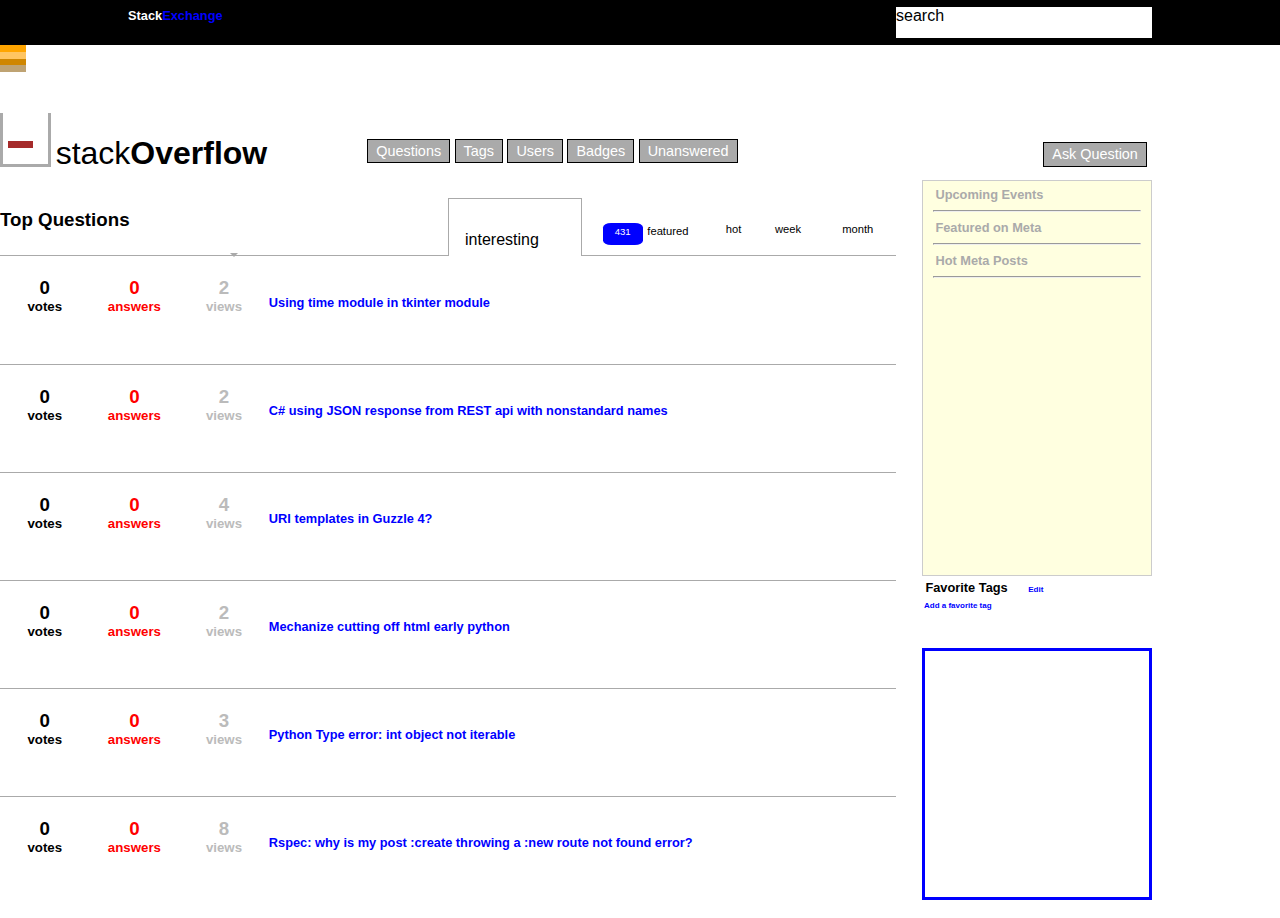
<file: index.html>
<html>
<head>
	<title>CSS Stack Overflow</title>
	<link rel="stylesheet" type="text/css" href="normalize.css">
	<link rel="stylesheet" type="text/css" href="style.css">
</head>
<body>
	<header>
		<div class="hd-left">
			<div class="stackexchange"><h4>Stack</h4><h4>Exchange</h4></div>
			<div class="down-arrow"></div>
		</div>
		<div class="hd-searchbar">search</div>
	</header>

	<!-- Nav Bar -->
	<div class="nav-bar">
		
		<div class="so-logo">
			<div class="so-logo-rectangle"></div>
			<div class="so-logo-rectangle"></div>
			<div class="so-logo-rectangle"></div>
			<div class="so-logo-rectangle"></div>
			<div class="so-logo-rectangle"></div>
			<div class="so-logo-rectangle"></div>
			<div class="so-logo-box"></div>
		</div>
		
		<div class="nav-title"><h1>stack<strong>Overflow</strong></h1></div>

		<div class="nav-options"><h3>Questions</h3></div>
		<div class="nav-options"><h3>Tags</h3></div>
		<div class="nav-options"><h3>Users</h3></div>
		<div class="nav-options"><h3>Badges</h3></div>
		<div class="nav-options"><h3>Unanswered</h3></div>
		<div class="nav-options"><h3>Ask Question</h3></div>

	</div>

	<div class="main-container">

		<!-- Question Row Header  -->
		<div class="question-row qr-header">
			<div class="top-questions"><h3>Top Questions</h3></div>
			<div class="interesting-box"><h6>interesting</h6></div>
			<div class="featured-box">
				<div class="number-box">431</div>
				<div class="featured">featured</div>
			</div>
			<div class="hot"><span>hot</span></div>
			<div class="week"><span>week</span></div>
			<div class="month"><span>month</span></div>
		</div>

		<!-- First Question Row -->
		<div class="question-row">
			
			<div class="votes mini-box">
				<h3>0</h3>
				<h5>votes</h5>
			</div>

			<div class="answers mini-box">
				<h3>0</h3>
				<h5>answers</h5>
			</div>

			<div class="views mini-box">
				<h3>2</h3>
				<h5>views</h5>
			</div>

			<div class="question-title"><h6>Using time module in tkinter module</h6></div>

		</div>

		<!-- Second Question Row -->
		<div class="question-row">
		
		<div class="votes mini-box">
			<h3>0</h3>
			<h5>votes</h5>
		</div>

		<div class="answers mini-box">
			<h3>0</h3>
			<h5>answers</h5>
		</div>

		<div class="views mini-box">
			<h3>2</h3>
			<h5>views</h5>
		</div>

		<div class="question-title"><h6>C# using JSON response from REST api with nonstandard names</h6></div>

	</div>

	<!-- Third Question Row -->
	<div class="question-row">
		
		<div class="votes mini-box">
			<h3>0</h3>
			<h5>votes</h5>
		</div>

		<div class="answers mini-box">
			<h3>0</h3>
			<h5>answers</h5>
		</div>

		<div class="views mini-box">
			<h3>4</h3>
			<h5>views</h5>
		</div>

		<div class="question-title"><h6>URI templates in Guzzle 4?</h6></div>

	</div>

	<!-- Fourth Question Row -->
	<div class="question-row">
		
		<div class="votes mini-box">
			<h3>0</h3>
			<h5>votes</h5>
		</div>

		<div class="answers mini-box">
			<h3>0</h3>
			<h5>answers</h5>
		</div>

		<div class="views mini-box">
			<h3>2</h3>
			<h5>views</h5>
		</div>

		<div class="question-title"><h6>Mechanize cutting off html early python</h6></div>

	</div>

	<!-- Fifth Question Row -->
	<div class="question-row">
		
		<div class="votes mini-box">
			<h3>0</h3>
			<h5>votes</h5>
		</div>

		<div class="answers mini-box">
			<h3>0</h3>
			<h5>answers</h5>
		</div>

		<div class="views mini-box">
			<h3>3</h3>
			<h5>views</h5>
		</div>

		<div class="question-title"><h6>Python Type error: int object not iterable</h6></div>

	</div>

	<!-- Sixth Question Row -->
	<div class="question-row">
		
		<div class="votes mini-box">
			<h3>0</h3>
			<h5>votes</h5>
		</div>

		<div class="answers mini-box">
			<h3>0</h3>
			<h5>answers</h5>
		</div>

		<div class="views mini-box">
			<h3>8</h3>
			<h5>views</h5>
		</div>

		<div class="question-title"><h6>Rspec: why is my post :create throwing a :new route not found error?</h6></div>

		</div>

	</div>

	<div class="right-sidebar">

		<div class="rs-top">
			<h4>Upcoming Events</h4>
			<hr>
			<h4>Featured on Meta</h4>
			<hr>
			<h4>Hot Meta Posts</h4>
			<hr>
		</div>

		<div class="rs-middle">
			<h4>Favorite Tags</h4>
			<h6>Edit</h6>
			<h6>Add a favorite tag</h6>
		</div>

		<div class="rs-bottom"></div>

	</div>

</body>
</html>
</file>
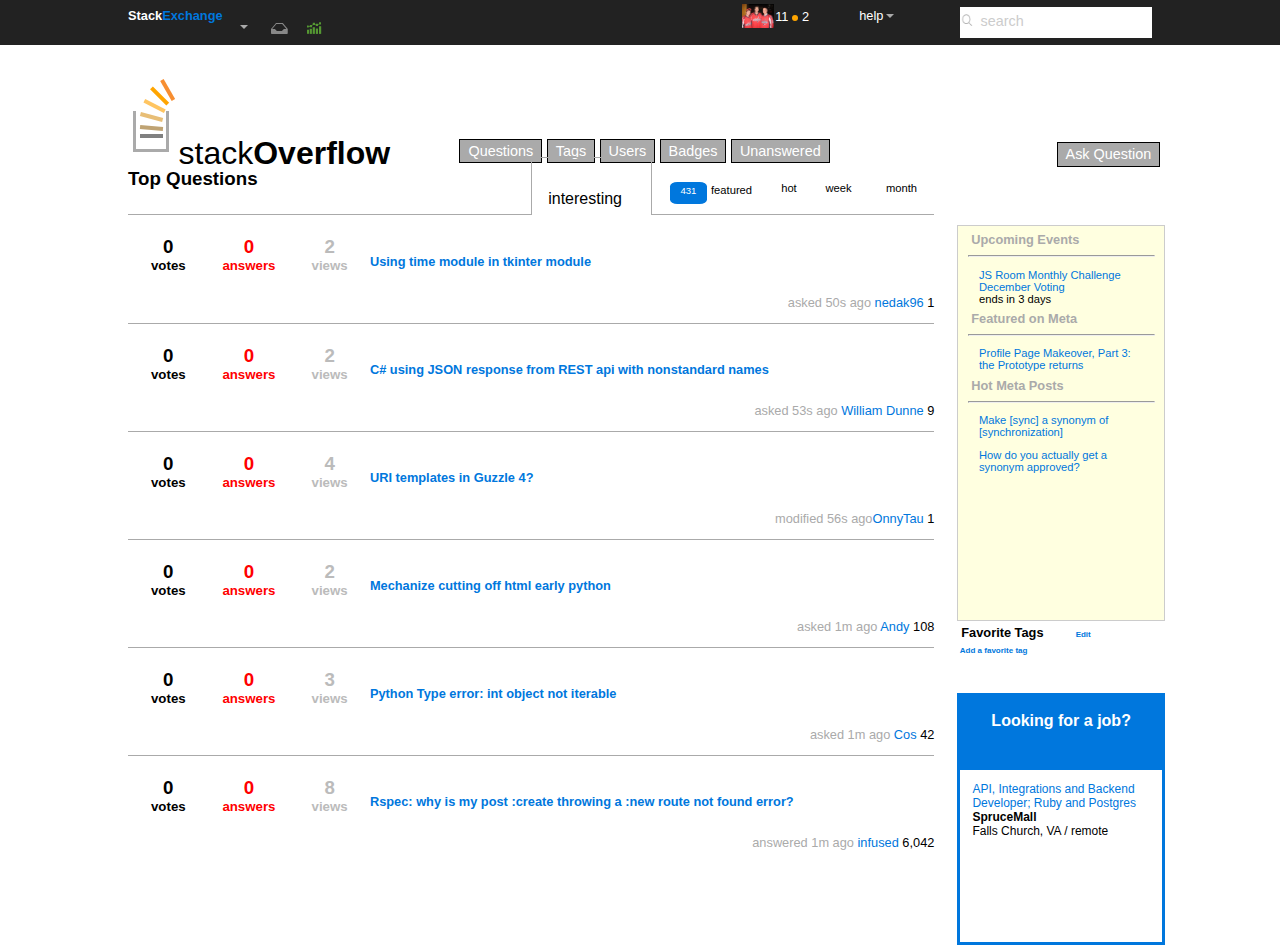
<file: home.html>
<html>
<head>
	<title>CSS Stack Overflow</title>
	<link rel="stylesheet" type="text/css" href="css/normalize.css">
	<link rel="stylesheet" type="text/css" href="css/style.css">
</head>

<body>
	
	<header>
		
		<div class="hd-left">
			<div class="stackexchange"><h4>Stack</h4><h4>Exchange</h4></div>
			<div class="down-arrow"></div>
			<img src="img/inbox-logo.png">
			<img src="img/green-logo.png">
		</div>

		<div class="hd-right">
			<div class="hd-right-img"><img src="img/profile-pic.jpg"></div>
			<div class="hd-right-points">
				<span>11</span>
				<div class="small-circle"></div>
				<span>2</span>
			</div>
			<div class="help-button">
				<span>help</span>
				<div class="down-arrow"></div>
			</div>
			<div class="hd-searchbar">
				<img src="img/magnify-glass.png">
				<h6>search</h6>
			</div>
		</div>

	</header>

	<div class="page-container">
		<!-- Nav Bar -->
		<div class="nav-bar">
			
			<div class="so-logo">
				<div class="so-logo-rectangle"></div>
				<div class="so-logo-rectangle"></div>
				<div class="so-logo-rectangle"></div>
				<div class="so-logo-rectangle"></div>
				<div class="so-logo-rectangle"></div>
				<div class="so-logo-rectangle"></div>
				<div class="so-logo-box"></div>
			</div>
			
			<div class="nav-title"><h1>stack<strong>Overflow</strong></h1></div>

			<div class="nav-options"><h3>Questions</h3></div>
			<div class="nav-options"><h3>Tags</h3></div>
			<div class="nav-options"><h3>Users</h3></div>
			<div class="nav-options"><h3>Badges</h3></div>
			<div class="nav-options"><h3>Unanswered</h3></div>
			<div class="nav-options"><h3>Ask Question</h3></div>

		</div>

		<div class="main-container">

			<!-- Question Row Header  -->
			<div class="question-row qr-header">
				<div class="top-questions"><h3>Top Questions</h3></div>
				<div class="interesting-box"><h6>interesting</h6></div>
				<div class="featured-box">
					<div class="number-box">431</div>
					<div class="featured">featured</div>
				</div>
				<div class="hot"><span>hot</span></div>
				<div class="week"><span>week</span></div>
				<div class="month"><span>month</span></div>
			</div>

			<!-- First Question Row -->
			<div class="question-row">
				
				<div class="votes mini-box">
					<h3>0</h3>
					<h5>votes</h5>
				</div>

				<div class="answers mini-box">
					<h3>0</h3>
					<h5>answers</h5>
				</div>

				<div class="views mini-box">
					<h3>2</h3>
					<h5>views</h5>
				</div>

				<div class="question-title"><h6>Using time module in tkinter module</h6></div>

				<div class="posted-by">asked 50s ago <span>nedak96</span> <span>1</span></div>

			</div>

			<!-- Second Question Row -->
			<div class="question-row">
			
			<div class="votes mini-box">
				<h3>0</h3>
				<h5>votes</h5>
			</div>

			<div class="answers mini-box">
				<h3>0</h3>
				<h5>answers</h5>
			</div>

			<div class="views mini-box">
				<h3>2</h3>
				<h5>views</h5>
			</div>

			<div class="question-title"><h6>C# using JSON response from REST api with nonstandard names</h6></div>

			<div class="posted-by">asked 53s ago <span>William Dunne</span> <span>9</span></div>

		</div>

		<!-- Third Question Row -->
		<div class="question-row">
			
			<div class="votes mini-box">
				<h3>0</h3>
				<h5>votes</h5>
			</div>

			<div class="answers mini-box">
				<h3>0</h3>
				<h5>answers</h5>
			</div>

			<div class="views mini-box">
				<h3>4</h3>
				<h5>views</h5>
			</div>

			<div class="question-title"><h6>URI templates in Guzzle 4?</h6></div>

			<div class="posted-by">modified 56s ago<span>OnnyTau</span> <span>1</span></div>

		</div>

		<!-- Fourth Question Row -->
		<div class="question-row">
			
			<div class="votes mini-box">
				<h3>0</h3>
				<h5>votes</h5>
			</div>

			<div class="answers mini-box">
				<h3>0</h3>
				<h5>answers</h5>
			</div>

			<div class="views mini-box">
				<h3>2</h3>
				<h5>views</h5>
			</div>

			<div class="question-title"><h6>Mechanize cutting off html early python</h6></div>

			<div class="posted-by">asked 1m ago <span>Andy</span> <span>108</span></div>

		</div>

		<!-- Fifth Question Row -->
		<div class="question-row">
			
			<div class="votes mini-box">
				<h3>0</h3>
				<h5>votes</h5>
			</div>

			<div class="answers mini-box">
				<h3>0</h3>
				<h5>answers</h5>
			</div>

			<div class="views mini-box">
				<h3>3</h3>
				<h5>views</h5>
			</div>

			<div class="question-title"><h6>Python Type error: int object not iterable</h6></div>

			<div class="posted-by">asked 1m ago <span>Cos</span> <span>42</span></div>

		</div>

		<!-- Sixth Question Row -->
		<div class="question-row">
			
			<div class="votes mini-box">
				<h3>0</h3>
				<h5>votes</h5>
			</div>

			<div class="answers mini-box">
				<h3>0</h3>
				<h5>answers</h5>
			</div>

			<div class="views mini-box">
				<h3>8</h3>
				<h5>views</h5>
			</div>

			<div class="question-title"><h6>Rspec: why is my post :create throwing a :new route not found error?</h6></div>

			<div class="posted-by">answered 1m ago <span>infused</span> <span>6,042</span></div>

			</div>

		</div>

		<div class="right-sidebar">

			<div class="rs-top">
				<h4>Upcoming Events</h4>
				<hr>
				<p>
					JS Room Monthly Challenge December Voting
					<span>ends in 3 days</span>
				</p>
				

				<h4>Featured on Meta</h4>
				<hr>
				<p>Profile Page Makeover, Part 3: the Prototype returns</p>

				<h4>Hot Meta Posts</h4>
				<hr>
				<p>Make [sync] a synonym of [synchronization]</p>
				<p>How do you actually get a synonym approved?</p>
			</div>

			<div class="rs-middle">
				<h4>Favorite Tags</h4>
				<h6>Edit</h6>
				<h6>Add a favorite tag</h6>
			</div>

			<div class="rs-bottom">
				<div class="rs-bottom-title"><h4>Looking for a job?</h4></div>
				<p>API, Integrations and Backend Developer; Ruby and Postgres
					<span>SpruceMall</span>
					<span>Falls Church, VA / remote</span>
				</p>
			</div>

		</div>

	</div>

</body>
</html>
</file>
<file: style.css>
*{
	box-sizing: border-box;
}

body, html{
	width: 100%;
	height: 100%;
}

h1, h2, h3, h4, h5, h6{
	margin: 0;
}

/***** Header *****/
header{
	width: 100%;
	height: 5%;
	min-height: 2em;
	background-color: #000;
}

.hd-left{
	height: 100%;
	width: 30%;
	position: absolute;
	left: 10%;
	display: inline-block;
}
.stackexchange{
	height: 90%;
	width: 60%;
	position: relative;
	top: .5em;
}

.stackexchange h4{
	font-size: .8em;
	display: inline-block;
}
.stackexchange h4:first-child{
	color: white;
}

.stackexchange h4:nth-child(2){
	color: blue;
}

.down-arrow{
	width: 0;
	height: 0;
	border-left: .3em solid transparent;
	border-right: .3em solid transparent;
	border-top: .3em solid #aaa;
	display: inline-block;
	position: relative;
	left: 6.4em;
	bottom: 34.8em;
}
.hd-searchbar{
	width: 20%;
	height: 70%;
	background-color: white;
	position: relative;
	top: 15%;
	left: 70%;
}

.hd-searchbar h6{
	color: #ccc;
	position: relative;
	left: 1em;
	top: .2em;
	font-size: .9em;
	font-weight: normal;
}

/**** Page Container ******/
.page-container{
	width: 90%;
	height: 100%;
	position: absolute;
	left: 10%;
}
/***** Nav Bar *****/

.nav-bar{
	width: 80%;
	min-width: 45em;
	height: 15%;
	min-height: 4em;
	position: absolute;
	/*left: 10%;*/
}

.so-logo{
	width: 5%;
	height: 100%;
	display: inline-block;
	position: relative;
}

.so-logo-box{
	width: 100%;
	height: 40%;
	border: 3px solid #aaa;
	border-top: none;
	position: relative;
	top: 20%;
}

.so-logo-rectangle{
	width: 50%;
	height: 5%;
	z-index: 2;
}

.so-logo-rectangle:first-child{
	background-color: orange;
}

.so-logo-rectangle:nth-child(2){
	background-color: #FFC561;
}

.so-logo-rectangle:nth-child(3){
	background-color: #CF8600;
}

.so-logo-rectangle:nth-child(4){
	background-color: #BFA373;
}

.so-logo-rectangle:nth-child(5){
	background-color: brown;
	position: relative;
	left: 15%;
	top: 55%;
	transform: skewX(-60deg);
	transform: translateY(-5px);
}

.so-logo-rectangle:last-child{
	background-color: #aaa;
	position: relative;
	top: 50%;
}

.nav-title{
	width: 30%;
	display: inline-block;
	position: relative;
	bottom: 12%;
	font-weight: normal;
}

.nav-title h1{
	font-weight: normal;
}
.nav-options{
	display: inline-block;
	border: 1px solid black;
	background-color: #aaa;
	position: relative;
	/*right: 8%;*/
	bottom: 18%;
	padding: .2em .5em;
}

.nav-options:last-child{
	position: absolute;
	right: -12%;
	bottom: 10%;
}

.nav-options h3{
	color: white;
	font-weight: normal;
	font-size: .9em;

}


/***** Main Container *****/

.main-container{
	width: 70%;
	min-width: 35em;
	height: 80%;
	position: absolute;
	top: 22%;
	display: block;
}

.question-row{
	width: 100%;
	height: 15%;
	min-height: 3em;
	border-top: 1px solid #aaa;
	position: relative;
	display: block;
}

.question-row:first-child{
	height: 8%;
	border: none;
}

.top-questions{
	width: 50%;
	height: 100%;
	display: inline-block;
	border-bottom: 1px solid #aaa;
}

.top-questions h3{
	position: relative;
	top: .6em;
}

.interesting-box{
	width: 15%;
	height: 100%;
	position: absolute;
	left: 50%;
	display: inline-block;
	border: 1px solid #aaa;
	border-bottom: none;
}

.interesting-box h6{
	font-weight: normal;
	font-size: 1em;
	position: absolute;
	bottom: .4em;
	left: 1em;
}

.featured-box{
	width: 15%;
	height: 100%;
	position: absolute;
	left: 65%;
	display: inline-block;
	border-bottom: 1px solid #aaa;
}

.number-box{
	width: 30%;
	height: 40%;
	padding: .3em .2em;
	background-color: blue;
	display: inline-block;
	font-size: .6em;
	color: white;
	position: relative;
	top: 40%;
	left: 15%;
	text-align: center;
	border-radius: 20%;
}

.featured{
	font-size: .7em;
	position: relative;
	top: 40%;
	left: 15%;
	display: inline-block;
}

.hot{
	width: 5%;
	height: 100%;
	position: absolute;
	left: 80%;
	display: inline-block;
	font-size: .7em;
	border-bottom: 1px solid #aaa;
}

.week{
	width: 7.5%;
	height: 100%;
	position: absolute;
	left: 85%;
	display: inline-block;
	font-size: .7em;
	border-bottom: 1px solid #aaa;
}

.month{
	width: 7.5%;
	height: 100%;
	position: absolute;
	left: 92.5%;
	display: inline-block;
	font-size: .7em;
	border-bottom: 1px solid #aaa;
}

.qr-header span{
	position: relative;
	top: 45%;
	left: 20%;
}

.question-row:nth-child(2){
	border-top: none;
}
.mini-box{
	width: 10%;
	height: 10%;
	text-align: center;
	position: relative;
	top: 20%;
}

.votes{
	position: absolute;
	left: 0;
	color: #000;
}

.answers{
	position: absolute;
	left: 10%;
	color: red;
}

.views{
	position: absolute;
	left: 20%;
	color: #bbb;
}

.question-title{
	width: 70%;
	height: 50%;
	position: absolute;
	left: 30%;
}

.question-title h6{
	color: blue;
	font-weight: bold;
	font-size: .8em;
	position: absolute;
	bottom: 0;
}


/***** Right Sidebar *****/

.right-sidebar{
	width: 18%;
	min-width: 12em;
	height: 80%;
	position: absolute;
	top: 20%;
	right: 10%;
	display: block;
}

.rs-top{
	width: 100%;
	height: 55%;
	background-color: lightyellow;
	border: 1px solid #ccc;
	position: absolute;
	display: block;
}

.rs-top h4{
	color: #aaa;
	font-size: .8em;
	margin: .5em 1em;
}

.rs-top hr{
	width: 90%;
	position: relative;
}

.rs-middle{
	width: 100%;
	height: 10%;
	display: block;
	position: absolute;
	top: 55%;
}

.rs-middle h4{
	margin: .3em;
	font-size: .8em;
	width: 40%;
	display: inline-block;
}

.rs-middle h6{
	width: 50%;
	display: inline-block;
	color: blue;
	font-size: .5em;
	margin: .3em;

}

.rs-bottom{
	width: 100%;
	height: 35%;
	border: 3px solid blue;
	position: absolute;
	top: 65%;
}

@media all and (max-width: 980px){
	.hd-left{
		position: absolute;
		left: 1em;
	}

	.page-container{
		position: absolute;
		left: 1em;
	}

	.right-sidebar{
		position: absolute;
		right: 0;
	}
}
</file>
<file: css/style.css>
*{
	box-sizing: border-box;
}

body, html{
	width: 100%;
	height: 100%;
}

h1, h2, h3, h4, h5, h6{
	margin: 0;
}

/***** Header *****/
header{
	width: 100%;
	height: 5%;
	min-height: 2em;
	background-color: #222;
}

/***** Left Header *****/
.hd-left{
	height: 100%;
	width: 30%;
	display: inline-block;
	float: left;
	position: relative;
	left: 10%;
}
.stackexchange{
	height: 90%;
	width: 60%;
	position: relative;
	top: .5em;
}

.stackexchange h4{
	font-size: .8em;
	display: inline-block;
}
.stackexchange h4:first-child{
	color: white;
}

.stackexchange h4:nth-child(2){
	color: #07d;
}

.down-arrow{
	width: 0;
	height: 0;
	border-left: .3em solid transparent;
	border-right: .3em solid transparent;
	border-top: .3em solid #aaa;
	display: inline-block;
	position: relative;
	bottom: 1em;
	left: 7em;
	/*bottom: 34.8em;*/
	float: left;
}

.hd-left img{
	position: relative;
	top: -1.5em;
	left: 8em;
}



/***** Right Header *****/

.hd-right{
	height: 100%;
	width: 32%;
	display: inline-block;
	float: right;
	position: relative;
	right: 10%;
}

.hd-right-img{
	width: 2em;
	margin-top: 1%;
	display: inline-block;
}

.hd-right-img img{
	width: 100%;
}

.hd-right-points{
	width: 20%;
	position: absolute;
	top: .7em;
	left: 8%;
	font-size: .8em;
}

.hd-right-points span{
	color: white;
	display: inline-block;
}

.small-circle{
	width: .5em;
	height: .5em;
	border-radius: 100%;
	background-color: orange;
	display: inline-block;
}

.help-button{
	width: 10%;
	height: 100%;
	position: absolute;
	top: .5em;
	/*left: 5em;*/
	display: inline-block;
}

.help-button span{
	color: #fff;
	font-weight: normal;
	position: relative;
	left: 6em;
	font-size: .8em;
}

.help-button .down-arrow{
	position: relative;
	top: .4em;
}

.hd-searchbar{
	width: 20%;
	min-width: 12em;
	height: 70%;
	background-color: white;
	float: right;
	position: relative;
	top: 15%;
}

.hd-searchbar img{
	width: 1em;
	height: 1em;
	position: relative;
	top: .4em;

	display: inline-block;
}

.hd-searchbar h6{
	color: #ccc;
	position: relative;
	top: .2em;
	font-size: .9em;
	font-weight: normal;
	display: inline-block;
}

/**** Page Container ******/
.page-container{
	width: 90%;
	min-width: 45em;
	height: 100%;
	position: absolute;
	left: 10%;
}
/***** Nav Bar *****/

.nav-bar{
	width: 80%;
	min-width: 45em;
	height: 15%;
	min-height: 4em;
	position: absolute;
	/*left: 10%;*/
}

.so-logo{
	width: 5%;
	height: 100%;
	display: inline-block;
	position: relative;
}

.so-logo-box{
	width: 80%;
	height: 30%;
	border: 3px solid #aaa;
	border-top: none;
	position: relative;
	top: 30%;
	left: 10%;
}

.so-logo-rectangle{
	width: 50%;
	height: .27em;
	z-index: 2;
}

.so-logo-rectangle:first-child{
	background-color: #F78E31;
	position: relative;
	left: 60%;
	top: 32%;
	transform: rotate(60deg);
}

.so-logo-rectangle:nth-child(2){
	background-color: orange;
	position: relative;
	left: 43%;
	top: 33%;
	transform: rotate(45deg);
}

.so-logo-rectangle:nth-child(3){
	background-color: #FFC561;;
	position: relative;
	left: 32%;
	top: 37%;
	transform: rotate(27deg);
}

.so-logo-rectangle:nth-child(4){
	background-color: #E8BE76;
	position: relative;
	left: 26%;
	top: 42%;
	transform: rotate(15deg);
}

.so-logo-rectangle:nth-child(5){
	background-color: #BFA373;
	position: relative;
	left: 25%;
	top: 47%;
	transform: rotate(5deg);
}

.so-logo-rectangle:nth-child(6){
	background-color: grey;
	position: relative;
	left: 25%;
	top: 50%;
}

.nav-title{
	width: 30%;
	display: inline-block;
	position: relative;
	bottom: 12%;
	font-weight: normal;
}

.nav-title h1{
	font-weight: normal;
}
.nav-options{
	display: inline-block;
	border: 1px solid black;
	background-color: #aaa;
	position: relative;
	/*right: 8%;*/
	bottom: 18%;
	padding: .2em .5em;
}

.nav-options:last-child{
	position: absolute;
	right: -12%;
	bottom: 10%;
}

.nav-options h3{
	color: white;
	font-weight: normal;
	font-size: .9em;

}


/***** Main Container *****/

.main-container{
	width: 70%;
	height: 80%;
	display: block;
	float: left;
	position: relative;
	top: 7em;
	margin-right: 2%;
}

.question-row{
	width: 100%;
	height: 15%;
	min-height: 3em;
	border-top: 1px solid #aaa;
	position: relative;
	display: block;
}

.question-row:first-child{
	height: 8%;
	border: none;
}

.top-questions{
	width: 50%;
	height: 100%;
	display: inline-block;
	border-bottom: 1px solid #aaa;
}

.top-questions h3{
	position: relative;
	top: .6em;
}

.interesting-box{
	width: 15%;
	height: 100%;
	position: absolute;
	left: 50%;
	display: inline-block;
	border: 1px solid #aaa;
	border-bottom: none;
}

.interesting-box h6{
	font-weight: normal;
	font-size: 1em;
	position: absolute;
	bottom: .4em;
	left: 1em;
}

.featured-box{
	width: 15%;
	height: 100%;
	position: absolute;
	left: 65%;
	display: inline-block;
	border-bottom: 1px solid #aaa;
}

.number-box{
	width: 30%;
	height: 40%;
	padding: .3em .2em;
	background-color: #07d;
	display: inline-block;
	font-size: .6em;
	color: white;
	position: relative;
	top: 40%;
	left: 15%;
	text-align: center;
	border-radius: 20%;
}

.featured{
	font-size: .7em;
	position: relative;
	top: 40%;
	left: 15%;
	display: inline-block;
}

.hot{
	width: 5%;
	height: 100%;
	position: absolute;
	left: 80%;
	display: inline-block;
	font-size: .7em;
	border-bottom: 1px solid #aaa;
}

.week{
	width: 7.5%;
	height: 100%;
	position: absolute;
	left: 85%;
	display: inline-block;
	font-size: .7em;
	border-bottom: 1px solid #aaa;
}

.month{
	width: 7.5%;
	height: 100%;
	position: absolute;
	left: 92.5%;
	display: inline-block;
	font-size: .7em;
	border-bottom: 1px solid #aaa;
}

.qr-header span{
	position: relative;
	top: 45%;
	left: 20%;
}

.question-row:nth-child(2){
	border-top: none;
}
.mini-box{
	width: 10%;
	height: 10%;
	text-align: center;
	position: relative;
	top: 20%;
}

.votes{
	position: absolute;
	left: 0;
	color: #000;
}

.answers{
	position: absolute;
	left: 10%;
	color: red;
}

.views{
	position: absolute;
	left: 20%;
	color: #bbb;
}

.question-title{
	width: 70%;
	height: 50%;
	position: absolute;
	left: 30%;
}

.question-title h6{
	color: #07d;
	font-weight: bold;
	font-size: .8em;
	position: absolute;
	bottom: 0;
}

.posted-by{
	position: absolute;
	right: 0;
	bottom: 1em;
	color: #aaa;
	font-size: .8em;
}

.posted-by span:first-child{
	color: #07d;
}

.posted-by span:nth-child(2){
	color: #000;
}

/***** Right Sidebar *****/

.right-sidebar{
	width: 18%;
	min-width: 12em;
	height: 80%;
	float: right;
	position: relative;
	top: 20%;
	right: 10%;
	display: block;
}

.rs-top{
	width: 100%;
	height: 55%;
	background-color: lightyellow;
	border: 1px solid #ccc;
	position: absolute;
	display: block;
}

.rs-top h4{
	color: #aaa;
	font-size: .8em;
	margin: .5em 1em;
}

.rs-top hr{
	width: 90%;
	position: relative;
}

.rs-top p{
	width: 80%;
	position: relative;
	left: 10%;
	color: #07d;
	font-size: .7em;
	margin-bottom: .2em;
}

.rs-top p span{
	color: #000;
	display: block;
}

.rs-middle{
	width: 100%;
	height: 10%;
	display: block;
	position: absolute;
	top: 55%;
}

.rs-middle h4{
	margin: .3em;
	font-size: .8em;
	width: 50%;
	display: inline-block;
}

.rs-middle h6{
	width: 40%;
	display: inline-block;
	color: #07d;
	font-size: .5em;
	margin: .3em;

}

.rs-bottom{
	width: 100%;
	height: 35%;
	border: 3px solid #07d;
	position: absolute;
	top: 65%;
}

.rs-bottom p{
	padding: 0em 1em;
	color: #07d;
	font-size: .75em;
}

.rs-bottom span:first-child{
	font-weight: bold;
	color: #000;
	display: block;
}

.rs-bottom span:nth-child(2){
	font-weight: normal;
	color: #000;
}

.rs-bottom-title{
	width: 100%;
	height: 30%;
	min-height: 1.5em;
	background-color: #07d;
}

.rs-bottom-title h4{
	text-align: center;
	color: #fff;
	position: relative;
	top: 1em;
}

@media all and (max-width: 980px){
	.hd-left{
		position: absolute;
		left: 1em;
	}

	.page-container{
		position: absolute;
		left: 1em;
		width: 100%;
	}

	.right-sidebar{
		float: right;
		/*position: absolute;*/
	/*	right: 3em;
		margin-left: 2em;*/
	}
}
</file>
